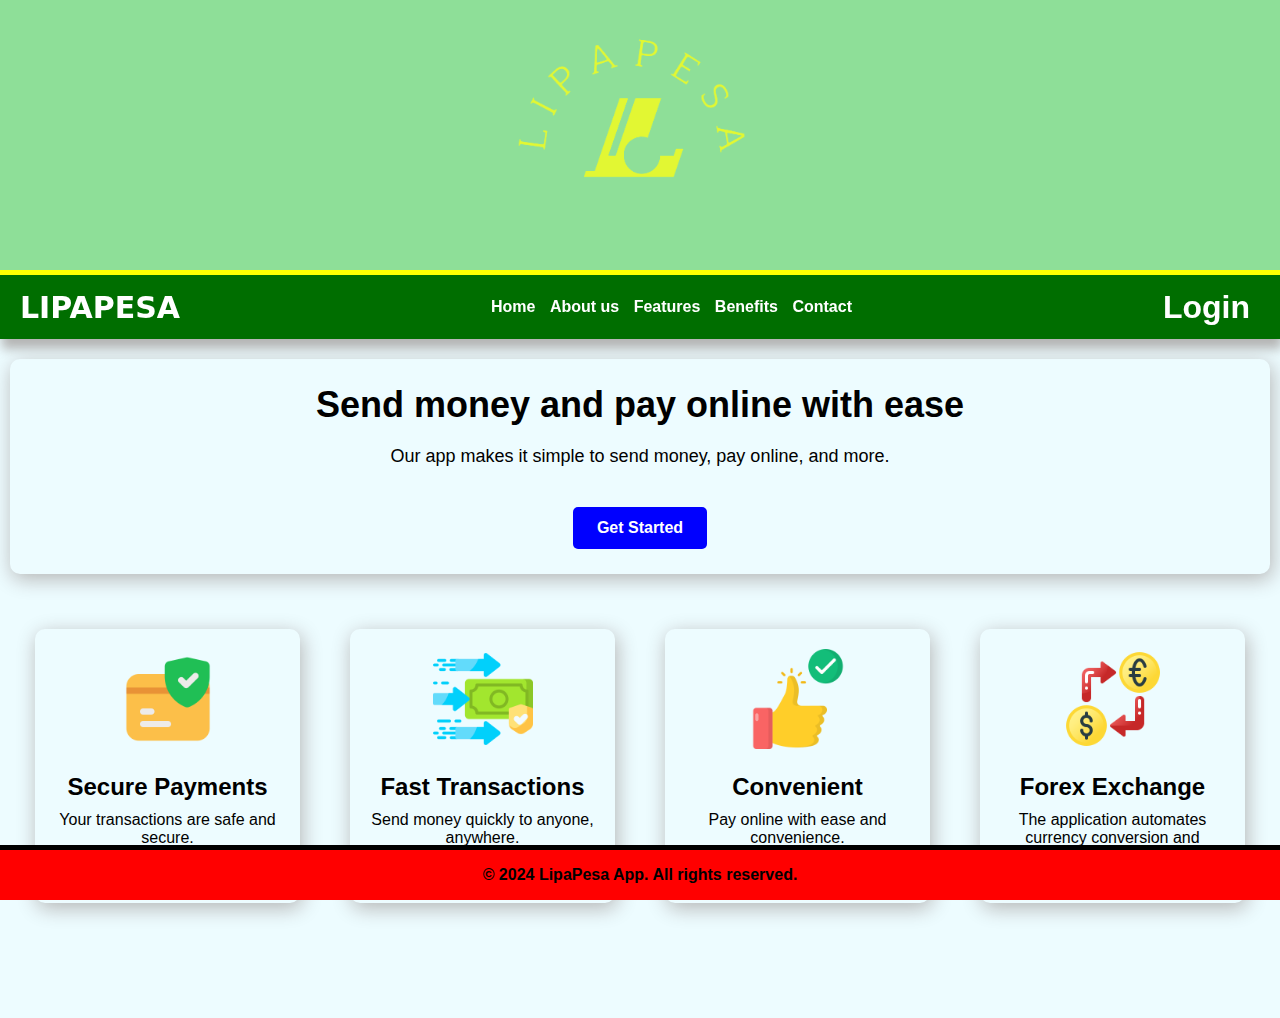
<file: pages/index.html>
<!DOCTYPE html>
<html lang="en">
<head>
    <meta charset="UTF-8">
    <meta name="viewport" content="width=device-width, initial-scale=1.0">
    <link rel="stylesheet" href="../stylefolder/base.css">
    <link rel="stylesheet" href="https://fonts.googleapis.com/css2?family=Material+Symbols+Outlined:opsz,wght,FILL,GRAD@20..48,100..700,0..1,-50..200" />
    <link rel="stylesheet" href="https://cdnjs.cloudflare.com/ajax/libs/font-awesome/6.5.1/css/all.min.css"/>
    <link rel="preconnect" href="https://fonts.googleapis.com">
    <link rel="preconnect" href="https://fonts.gstatic.com" crossorigin>
    <link href="https://fonts.googleapis.com/css2?family=Russo+One&display=swap" rel="stylesheet">
    <title>LIPAPESA</title>
    <style>
        
    </style>
</head>
<body>
    <section class="big-screen-style">
        <sections id="header" class="header">
            <header>
            </header>
        </sections>
        <nav class="big-screens">
            <a href="../pages/index.html"><h1 class="app-title">LIPAPESA</h1></a>
            <ul class="big-screen">
                <li class="links">
                    <a href="../pages/index.html">Home</a>
                </li>
                <li class="links">
                    <a href="#features">About us</a>
                </li>
                <li class="links">
                    <a href="#benefits">Features</a>
                </li>
                <li class="links">
                    <a href="#footer">Benefits</a>
                </li>
                <li class="links">
                    <a href="#footer">Contact</a>
                </li>
            </ul>
            <a class="login-title" href="../pages/dashboard.html">
                <h1>Login</h1>
            </a>
        </nav>

        <main>
            <section id="features" class="features">
                <h1>Send money and pay online with ease</h1>
                <p>Our app makes it simple to send money, pay online, and more.</p>
                <a href="register.html" class="cta-button">Get Started</a>
            </section>
            
            <section class="benefits">
                <div class="benefit">
                    <img src="../images/securepayment.png" alt="Secure Payments">
                    <h2>Secure Payments</h2>
                    <p>Your transactions are safe and secure.</p>
                </div>
                <div class="benefit">
                    <img src="../images/FastTransaction.png" alt="Fast Transactions">
                    <h2>Fast Transactions</h2>
                    <p>Send money quickly to anyone, anywhere.</p>
                </div>
                <div class="benefit">
                    <img src="../images/convenient.png" alt="Convenient">
                    <h2>Convenient</h2>
                    <p>Pay online with ease and convenience.</p>
                </div>
                <div class="benefit">
                    <img src="../images/forex.png" alt="Auto-Conversion and Forex Exchange">
                    <h2>Forex Exchange</h2>
                    <p>The application automates currency conversion and provides direct forex exchange services.</p>
                </div>
            </section>
        </main>
    
        <footer id="footer">
            <p>&copy; 2024 LipaPesa App. All rights reserved.</p>
        </footer>

    </section>

    <!-- Dividing Big Screen on Top and small screen Below -->
    
    <section id="small-screen-style" class="small-screen-style">
        <section id="left-side" class="left-side">
            <div class="image-div">
                <img src="../images/logoLP.png" alt="" width="50px"> <h3>LipaPesa</h3>
            </div>
            <section class="side-menu">
                <div class="links-div">
                    <ul class="big-screen">
                        <li class="small-screens-list">
                            <a class="small-screens-links" href="../pages/index.html">
                                <span class="material-symbols-outlined">
                                    home
                                </span>
                                <h5>Home</h5>
                            </a>
                        </li>
                        <li class="small-screens-list">
                            <a class="small-screens-links" href="../pages/index.html">
                                <span class="material-symbols-outlined">
                                    info
                                </span>
                                <h5>About us</h5>
                            </a>
                        </li>
                        <li class="small-screens-list">
                            <a class="small-screens-links" href="#features">
                                <span class="material-symbols-outlined">
                                    linked_services
                                </span>
                                <h5>Features</h5>
                            </a>
                        </li>
                        <li class="small-screens-list">
                            <a class="small-screens-links" href="#benefits">
                                <span class="material-symbols-outlined">
                                    loyalty
                                </span>
                                <h5>Benefits</h5>
                            </a>
                        </li>
                        <li class="small-screens-list">
                            <a class="small-screens-links" href="#footer">
                                <span class="material-symbols-outlined">
                                    contact_page
                                </span>
                                <h5>Contact</h5>
                            </a>
                        </li>
                    </ul>
                </div>

                <div class="share">
                    <a class="small-screens-links" href="../pages/dashboard.html">
                        <span class="material-symbols-outlined">
                            login
                        </span>
                        <h5>Login</h5>
                    </a>

                    <a class="small-screens-links" href="#footer">
                        <span class="material-symbols-outlined">
                            share
                        </span>
                        <h5>Contact</h5>
                    </a>
                </div>
            </section>
        </section>
        <section id="main-layout" class="main-section">
            <nav class="small-screens">
                <span class="material-symbols-outlined" id="iconId">
                    menu
                </span>
                <a href=""><h1 id="small-screen-app-title" class="app-title">LIPAPESA</h1></a>
        
                <a class="login-title" href="./login.html">
                    <span class="material-symbols-outlined">
                        login
                    </span>
                </a>
                
            </nav>

            <main>
                <section id="features" class="features">
                    <h1>Send money and pay online with ease</h1>
                    <p>Our app makes it simple to send money, pay online, and more.</p>
                    <a href="register.html" class="cta-button">Get Started</a>
                </section>
                
                <section class="benefits">
                    <div class="benefit">
                        <img src="../images/securepayment.png" alt="Secure Payments">
                        <h2 class="benefit-headings">Secure Payments</h2>
                        <p>Your transactions are safe and secure.</p>
                    </div>
                    <div class="benefit">
                        <img src="../images/FastTransaction.png" alt="Fast Transactions">
                        <h2 class="benefit-headings">Fast Transactions</h2>
                        <p>Send money quickly to anyone, anywhere.</p>
                    </div>
                    <div class="benefit">
                        <img src="../images/convenient.png" alt="Convenient">
                        <h2 class="benefit-headings">Convenient</h2>
                        <p>Pay online with ease and convenience.</p>
                    </div>
                    <div class="benefit">
                        <img src="../images/forex.png" alt="Auto-Conversion and Forex Exchange">
                        <h2 class="benefit-headings">Forex Exchange</h2>
                        <p>The application automates currency conversion and provides direct forex exchange services.</p>
                    </div>
                </section>
            </main>
        
            <footer id="footer">
                <p>&copy; 2024 LipaPesa App. All rights reserved.</p>
            </footer>

        </section>
    </section>

    <script src="../functionality/index.js"></script>
</body>
</html>
</file>
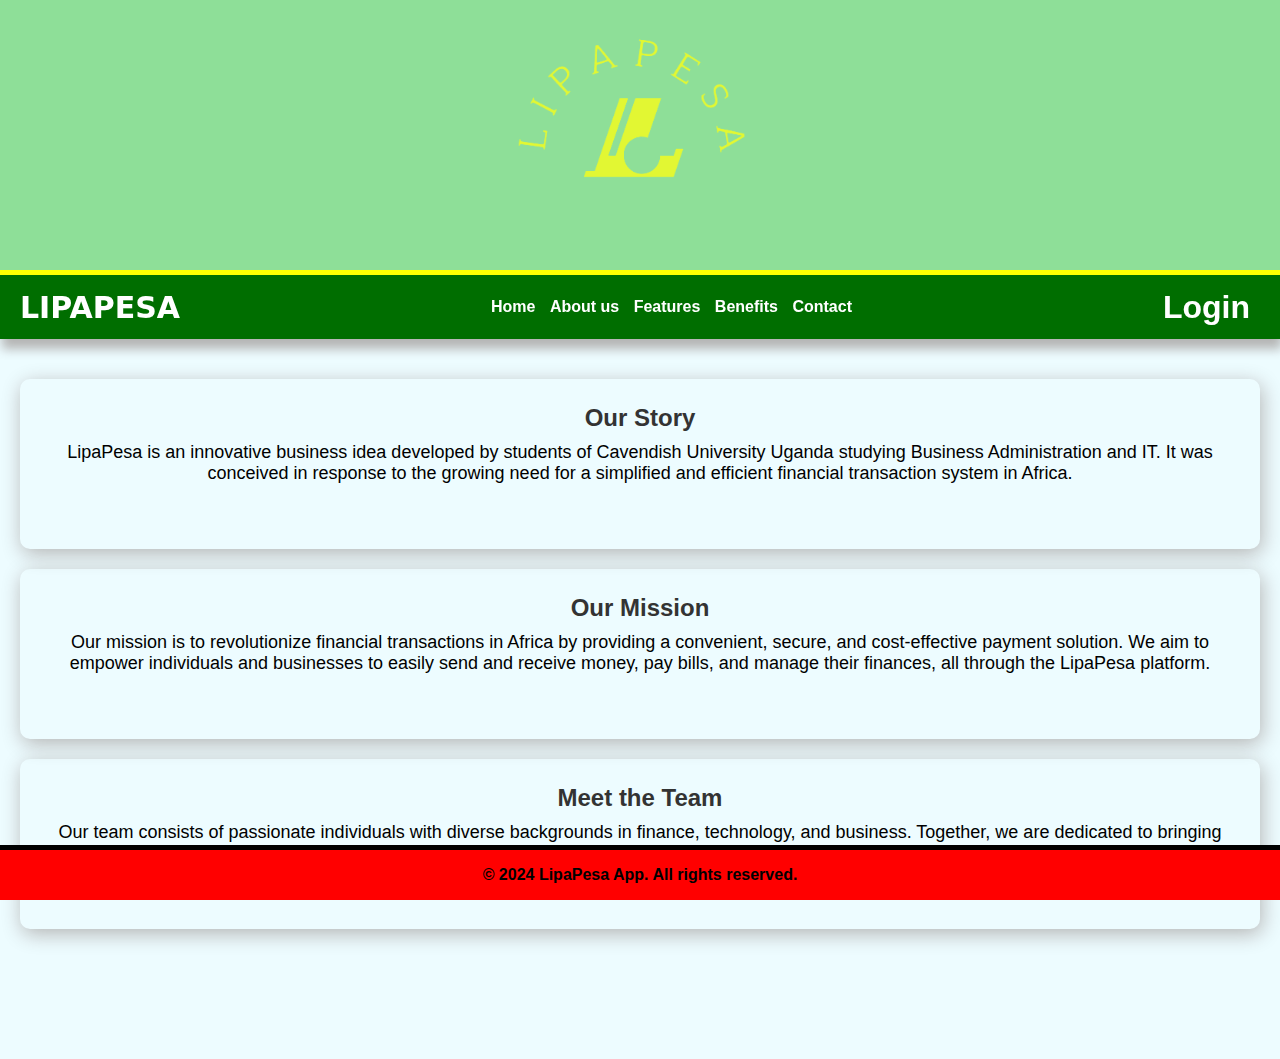
<file: pages/about.html>
<!DOCTYPE html>
<html lang="en">
<head>
    <meta charset="UTF-8">
    <meta name="viewport" content="width=device-width, initial-scale=1.0">
    <link rel="stylesheet" href="../stylefolder/base.css">
    <link rel="stylesheet" href="https://fonts.googleapis.com/css2?family=Material+Symbols+Outlined:opsz,wght,FILL,GRAD@20..48,100..700,0..1,-50..200" />
    <link rel="stylesheet" href="https://cdnjs.cloudflare.com/ajax/libs/font-awesome/6.5.1/css/all.min.css"/>
    <link rel="preconnect" href="https://fonts.googleapis.com">
    <link rel="preconnect" href="https://fonts.gstatic.com" crossorigin>
    <link href="https://fonts.googleapis.com/css2?family=Russo+One&display=swap" rel="stylesheet">
    <title>About US</title>
    <style>
        main {
        padding: 20px;
        }

        section {
        margin-bottom: 20px;
        }

        h2 {
        color: #333;
        margin-bottom: 10px;
        }
    </style>
</head>
<body>
    <section class="big-screen-style">
        <sections id="header" class="header">
            <header>
            </header>
        </sections>
        <nav class="big-screens">
            <a href="../pages/index.html"><h1 class="app-title">LIPAPESA</h1></a>
            <ul class="big-screen">
                <li class="links">
                    <a href="../pages/index.html">Home</a>
                </li>
                <li class="links">
                    <a href="#features">About us</a>
                </li>
                <li class="links">
                    <a href="../pages/index.html">Features</a>
                </li>
                <li class="links">
                    <a href="../pages/index.html">Benefits</a>
                </li>
                <li class="links">
                    <a href="#footer">Contact</a>
                </li>
            </ul>
            <a class="login-title" href="../pages/dashboard.html">
                <h1>Login</h1>
            </a>
        </nav>

        <main>
            <section id="features" class="features">
                <h2>Our Story</h2>
                <p>LipaPesa is an innovative business idea developed by students of Cavendish University Uganda studying Business Administration and IT. It was conceived in response to the growing need for a simplified and efficient financial transaction system in Africa.</p>
            </section>
            <section id="features" class="features">
                <h2>Our Mission</h2>
                <p>Our mission is to revolutionize financial transactions in Africa by providing a convenient, secure, and cost-effective payment solution. We aim to empower individuals and businesses to easily send and receive money, pay bills, and manage their finances, all through the LipaPesa platform.</p>
            </section>
            <section id="features" class="features">
                <h2>Meet the Team</h2>
                <p>Our team consists of passionate individuals with diverse backgrounds in finance, technology, and business. Together, we are dedicated to bringing positive change to the financial landscape of Africa and beyond.</p>
            </section>
        </main>
    
        <footer id="footer">
            <p>&copy; 2024 LipaPesa App. All rights reserved.</p>
        </footer>

    </section>

    <!-- Dividing Big Screen on Top and small screen Below -->
    
    <section id="small-screen-style" class="small-screen-style">
        <section id="left-side" class="left-side">
            <div class="image-div">
                <img src="../images/logoLP.png" alt="" width="50px"> <h3>LipaPesa</h3>
            </div>
            <section class="side-menu">
                <div class="links-div">
                    <ul class="big-screen">
                        <li class="small-screens-list">
                            <a class="small-screens-links" href="../pages/index.html">
                                <span class="material-symbols-outlined">
                                    home
                                </span>
                                <h5>Home</h5>
                            </a>
                        </li>
                        <li class="small-screens-list">
                            <a class="small-screens-links" href="../pages/index.html">
                                <span class="material-symbols-outlined">
                                    info
                                </span>
                                <h5>About us</h5>
                            </a>
                        </li>
                        <li class="small-screens-list">
                            <a class="small-screens-links" href="#features">
                                <span class="material-symbols-outlined">
                                    linked_services
                                </span>
                                <h5>Features</h5>
                            </a>
                        </li>
                        <li class="small-screens-list">
                            <a class="small-screens-links" href="#benefits">
                                <span class="material-symbols-outlined">
                                    loyalty
                                </span>
                                <h5>Benefits</h5>
                            </a>
                        </li>
                        <li class="small-screens-list">
                            <a class="small-screens-links" href="#footer">
                                <span class="material-symbols-outlined">
                                    contact_page
                                </span>
                                <h5>Contact</h5>
                            </a>
                        </li>
                    </ul>
                </div>

                <div class="share">
                    <a class="small-screens-links" href="../pages/dashboard.html">
                        <span class="material-symbols-outlined">
                            login
                        </span>
                        <h5>Login</h5>
                    </a>

                    <a class="small-screens-links" href="#footer">
                        <span class="material-symbols-outlined">
                            share
                        </span>
                        <h5>Share App</h5>
                    </a>
                </div>
            </section>
        </section>
        <section id="main-layout" class="main-section">
            <nav class="small-screens">
                <span class="material-symbols-outlined" id="iconId">
                    menu
                </span>
                <a href=""><h1 id="small-screen-app-title" class="app-title">LIPAPESA</h1></a>
        
                <a class="login-title" href="./login.html">
                    <span class="material-symbols-outlined">
                        login
                    </span>
                </a>
                
            </nav>

            <main>
                <section id="features" class="features">
                    <h2>Our Story</h2>
                    <p>LipaPesa is an innovative business idea developed by students of Cavendish University Uganda studying Business Administration and IT. It was conceived in response to the growing need for a simplified and efficient financial transaction system in Africa.</p>
                </section>
                <section id="features" class="features">
                    <h2>Our Mission</h2>
                    <p>Our mission is to revolutionize financial transactions in Africa by providing a convenient, secure, and cost-effective payment solution. We aim to empower individuals and businesses to easily send and receive money, pay bills, and manage their finances, all through the LipaPesa platform.</p>
                </section>
                <section id="features" class="features">
                    <h2>Meet the Team</h2>
                    <p>Our team consists of passionate individuals with diverse backgrounds in finance, technology, and business. Together, we are dedicated to bringing positive change to the financial landscape of Africa and beyond.</p>
                </section>
            </main>
        
            <footer id="footer">
                <p>&copy; 2024 LipaPesa App. All rights reserved.</p>
            </footer>

        </section>
    </section>

    <script src="../functionality/index.js"></script>
</body>
</html>
</file>
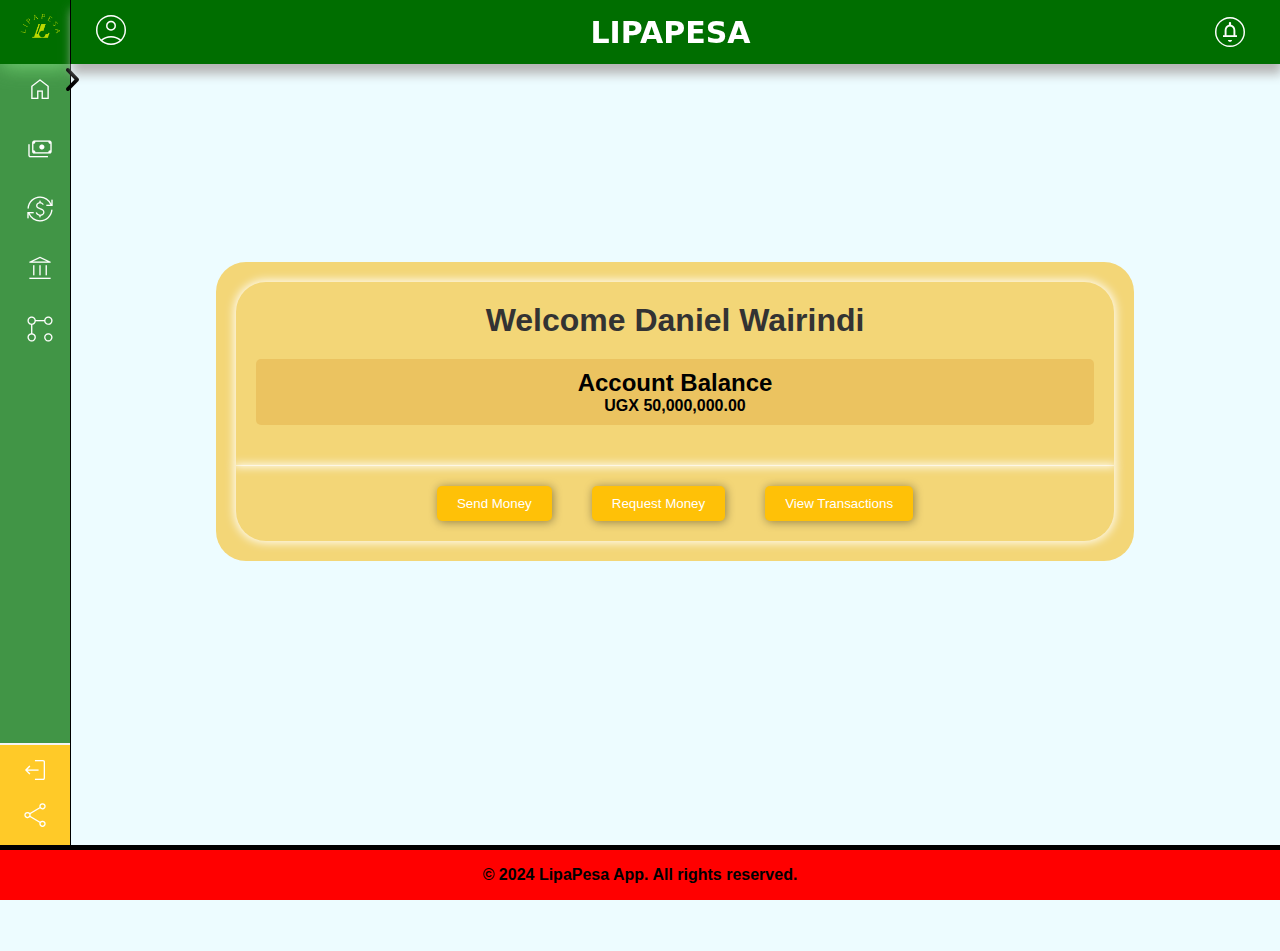
<file: pages/dashboard.html>
<!DOCTYPE html>
<html lang="en">
<head>
    <meta charset="UTF-8">
    <meta name="viewport" content="width=device-width, initial-scale=1.0">
    <link rel="stylesheet" href="../stylefolder/base.css">
    <link rel="stylesheet" href="../stylefolder/dashboardStyle.css">
    <link rel="stylesheet" href="https://fonts.googleapis.com/css2?family=Material+Symbols+Outlined:opsz,wght,FILL,GRAD@20..48,100..700,0..1,-50..200" />
    <link rel="stylesheet" href="https://cdnjs.cloudflare.com/ajax/libs/font-awesome/6.5.1/css/all.min.css"/>
    <link rel="preconnect" href="https://fonts.googleapis.com">
    <link rel="preconnect" href="https://fonts.gstatic.com" crossorigin>
    <link href="https://fonts.googleapis.com/css2?family=Russo+One&display=swap" rel="stylesheet">
    <link href='https://unpkg.com/boxicons@2.1.4/css/boxicons.min.css' rel='stylesheet'>
    <title>Settings</title>
</head>
<body>
    <!-- Dividing Big Screen on Top and small screen Below -->
    
    <section id="dashboard" class="dashboard-section1">
        <section id="left-side-dashboard" class="left-side dashboard-side-panel">
            <div class="image-div d-image-div">
                <img src="../images/logoLP.png" alt="" width="50px"><span id="title-logo"><h3>LIPAPESA</h3></span>
            </div>
            <section class="side-menu">
                <div class="links-div">
                    <ul class="big-screen">
                        <li class="small-screens-list">
                            <a class="small-screens-links" href="../pages/index.html">
                                <span class="material-symbols-outlined">
                                    home
                                </span>
                                <h5 class="icon-labels">Home</h5>
                            </a>
                        </li>
                        <li class="small-screens-list">
                            <a class="small-screens-links" href="#benefits">
                                <span class="material-symbols-outlined">
                                    payments
                                </span>
                                <h5 class="icon-labels">Payment</h5>
                            </a>
                        </li>
                        <li class="small-screens-list">
                            <a class="small-screens-links" href="#footer">
                                <span class="material-symbols-outlined">
                                    currency_exchange
                                </span>
                                <h5 class="icon-labels">Forex</h5>
                            </a>
                        </li>

                        <li class="small-screens-list">
                            <a class="small-screens-links" href="#footer">
                                <span class="material-symbols-outlined">
                                    account_balance
                                </span>
                                <h5 class="icon-labels">Visit Bank</h5>
                            </a>
                        </li>

                        <li class="small-screens-list" id="more-services-id">
                            <a class="small-screens-links" href="#features">
                                <span class="material-symbols-outlined">
                                    linked_services
                                </span>
                                <h5 class="icon-labels h5-icon"> <span>More</span> 
                                <span class="material-symbols-outlined icon-labels" style="font-size: 30px;" id="expand_more">
                                    expand_more
                                </span></h5>
                            </a>
                            <ul id="more-service-ul">
                                <li class="small-screens-list more-services">
                                    <a href="" class="small-screens-links">
                                        <span class="material-symbols-outlined">
                                            phone_iphone
                                        </span>
                                        <h5 class="icon-labels">Momo</h5>
                                    </a>
                                    <a class="small-screens-links" href="../pages/setting.html">
                                        <span class="material-symbols-outlined">
                                            settings
                                        </span>
                                        <h5 class="icon-labels">Settings</h5>
                                    </a>
                                </li>
                            </ul>
                        </li>
                    </ul>
                </div>

                <div class="share">
                    <a class="small-screens-links" href="../pages/index.html">
                        <span class="material-symbols-outlined" style="rotate: 180deg;">
                            logout
                        </span>
                        <h5 class="icon-labels">Log Out</h5>
                    </a>

                    <a class="small-screens-links" href="#footer">
                        <span class="material-symbols-outlined">
                            share
                        </span>
                        <h5 class="icon-labels">Share App</h5>
                    </a>

                </div>
            </section>
        </section>
        <section id="main-layout" class="main-section d-main-section">

            

            <i class="fa-solid fa-angle-right" id="switchIcon"></i>

            <nav class="small-screens">
                <a href="../pages/profile.html">
                    <span class="material-symbols-outlined" id="Profile-icon">
                        account_circle
                    </span>
                </a>
                <a href=""><h1 id="small-screen-app-title" class="app-title">LIPAPESA</h1></a>
                <span class="material-symbols-outlined" id="alert-bell">
                    circle_notifications
                </span>
            </nav>

            <section class="notifications popping-notification" id="notifications">
                <span class="material-symbols-outlined" id="notification-arrowback">
                    arrow_back
                </span>
                <br>
                <h1>Notifications</h1>
                <div class="notification">
                    <p class="date">2024-03-15</p>
                    <p class="message">Your payment of UGX 500,000 to Mathew Legge was successful.</p>
                </div>
                <div class="notification">
                    <p class="date">2024-03-14</p>
                    <p class="message">You have recieved UGX 2,000,000 from Yusif.</p>
                </div>
                <div class="notification">
                    <p class="date">2024-03-14</p>
                    <p class="message">Your conversion of UGX 800,000 to $ is successful. Please change currency mode to confirm.</p>
                </div>
                <div class="notification">
                    <p class="date">2024-03-14</p>
                    <p class="message">Hello, you have a newly $215 in your dollar account</p>
                </div>
                <!-- More notifications can be added here -->
            </section>

            <main id="main-dashboard">
                <div class="div">
                    <section class="balance-info">
                        <h1>Welcome Daniel Wairindi</h1>
                        <div class="account-info">
                            <h2>Account Balance</h2>
                            <p>UGX 50,000,000.00</p>
                        </div>
                    </section>
                    <section class="Initiate-transaction">
                        <div class="actions">
                            <button>Send Money</button>
                            <button>Request Money</button>
                            <button>View Transactions</button>
                        </div>
                    </section>
                </div>
            </main>

            <main style="opacity: 0;">
                <div class="div">
                    <section class="balance-info">
                        <h1>Welcome Daniel Wairindi</h1>
                    </section>
                </div>
            </main>
        
            <footer id="footer">
                <p>&copy; 2024 LipaPesa App. All rights reserved.</p>
            </footer>

        </section>
    </section>

    <script src="../functionality/dashboard.js"></script>
</body>
</html>
</file>
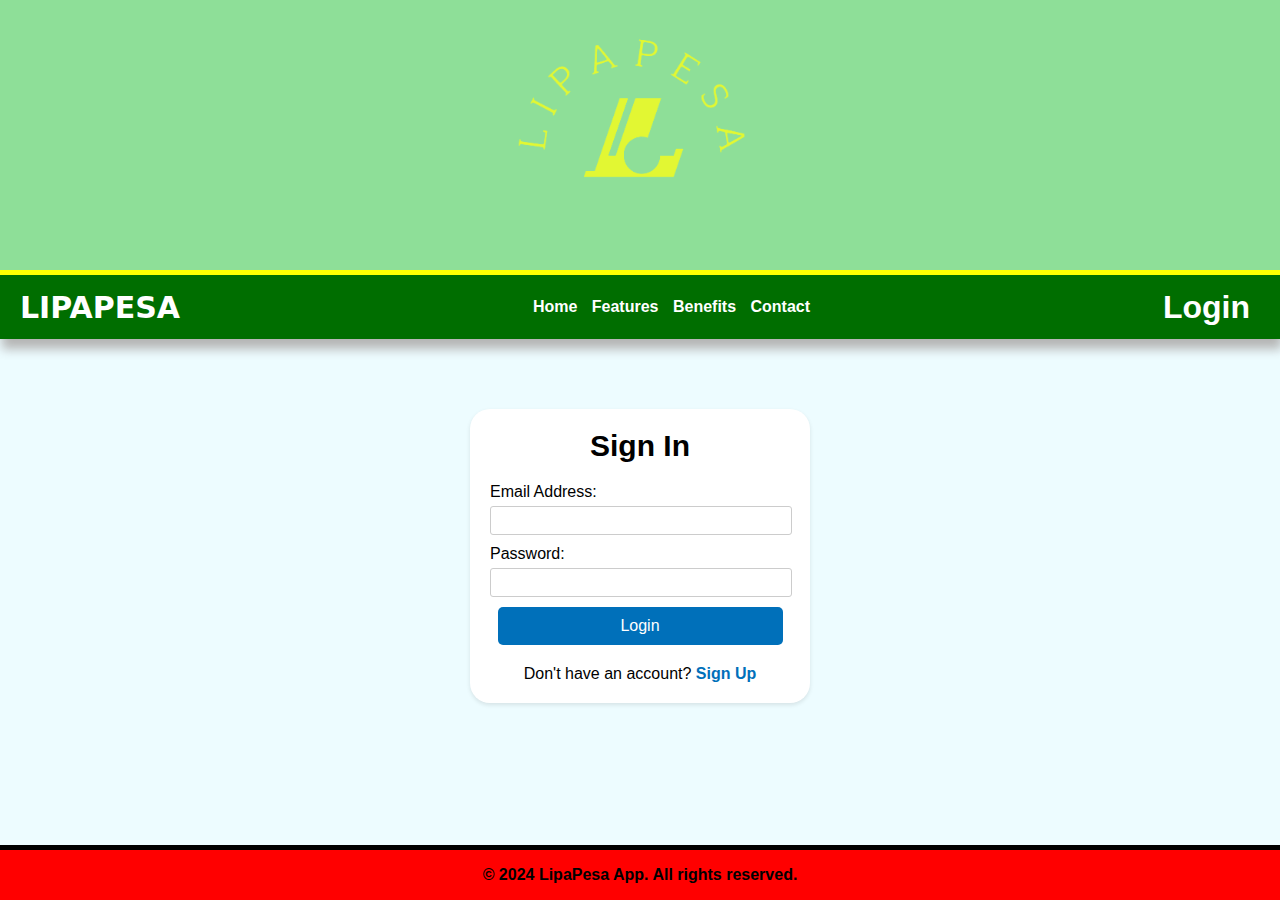
<file: pages/LogIn.html>
<!DOCTYPE html>
<html lang="en">
<head>
    <meta charset="UTF-8">
    <meta name="viewport" content="width=device-width, initial-scale=1.0">
    <link rel="stylesheet" href="../stylefolder/base.css">
    <link rel="stylesheet" href="../stylefolder/register.css">
    <link rel="stylesheet" href="https://fonts.googleapis.com/css2?family=Material+Symbols+Outlined:opsz,wght,FILL,GRAD@24,400,0,0" />
    <link rel="stylesheet" href="https://cdnjs.cloudflare.com/ajax/libs/font-awesome/6.5.1/css/all.min.css"/>
    <link rel="preconnect" href="https://fonts.googleapis.com">
    <link rel="preconnect" href="https://fonts.gstatic.com" crossorigin>
    <link href="https://fonts.googleapis.com/css2?family=Russo+One&display=swap" rel="stylesheet">
    <title>Document</title>
</head>
<body>
    <section class="big-screen-style">
        <sections id="header" class="header">
            <header>
            </header>
        </sections>
        <nav class="big-screens">
            <a href="../pages/index.html"><h1 id="small-screen-app-title" class="app-title">LIPAPESA</h1></a>
            <!-- <a href="index.html"><img class="image-logo" src="../images/logoLP.png" alt="LipaPesa"></a> -->
            <ul class="big-screen">
                <li class="links">
                    <a href="../pages/index.html">Home</a>
                </li>
                <li class="links">
                    <a href="#features">Features</a>
                </li>
                <li class="links">
                    <a href="#benefits">Benefits</a>
                </li>
                <li class="links">
                    <a href="#footer">Contact</a>
                </li>
            </ul>
            <a class="login-title" href="../pages/login.html">
                <h1>Login</h1>
            </a>
        </nav>

        <!-- Big-screen main section starts -->

        <main>
            <section class="login-form">
                <h1>Sign In</h1>
                <form>
                    <label for="email">Email Address:</label>
                    <input type="email" id="email" name="email" required>
    
                    <label for="password">Password:</label>
                    <input type="password" id="password" name="password" required>
    
                    <a href="./dashboard.html"><button type="submit">Login</button></a>
                </form>
                <p>Don't have an account? <a href="register.html">Sign Up</a></p>
            </section>
        </main>

        <!-- Big-screen main section ends -->
    
        <footer id="footer">
            <p>&copy; 2024 LipaPesa App. All rights reserved.</p>
        </footer>

    </section>

    <!-- Dividing Big Screen on Top and small screen Below -->
    
    <section id="small-screen-style" class="small-screen-style">
        <section id="left-side" class="left-side">
            <div class="image-div">
                <img src="../images/logoLP.png" alt="" width="50px"> <h3>LipaPesa</h3>
            </div>
            <section class="side-menu">
                <div class="links-div">
                    <ul class="big-screen">
                        <li class="small-screens-list">
                            <a class="small-screens-links" href="../pages/index.html">
                                <span class="material-symbols-outlined">
                                    home
                                </span>
                                <h5>Home</h5>
                            </a>
                        </li>
                        <li class="small-screens-list">
                            <a class="small-screens-links" href="#features">
                                <span class="material-symbols-outlined">
                                    linked_services
                                </span>
                                <h5>Features</h5>
                            </a>
                        </li>
                        <li class="small-screens-list">
                            <a class="small-screens-links" href="#benefits">
                                <span class="material-symbols-outlined">
                                    loyalty
                                </span>
                                <h5>Benefits</h5>
                            </a>
                        </li>
                        <li class="small-screens-list">
                            <a class="small-screens-links" href="#footer">
                                <span class="material-symbols-outlined">
                                    contact_page
                                </span>
                                <h5>Contact</h5>
                            </a>
                        </li>
                    </ul>
                </div>

                <div class="share">
                    <a class="small-screens-links" href="#footer">
                        <span class="material-symbols-outlined">
                            contact_page
                        </span>
                        <h5>Contact</h5>
                    </a>

                    <a class="small-screens-links" href="#footer">
                        <span class="material-symbols-outlined">
                            contact_page
                        </span>
                        <h5>Contact</h5>
                    </a>
                </div>
            </section>
        </section>
        <section id="main-layout" class="main-section">
            <nav class="small-screens">
                <i id="iconId" class="fa-solid fa-bars"></i>
                
                <a href="../pages/index.html"><h1 id="small-screen-app-title" class="app-title">LIPAPESA</h1></a>
                
        
                <a class="login-title" href="../pages/login.html">
                    <span class="material-symbols-outlined">
                        login
                    </span>
                </a>
                
            </nav>
            
            <!-- small-screen main section starts -->

            <main>
                <section class="login-form">
                    <h1>Sign In</h1>
                    <form>
                        <label for="email">Email Address:</label>
                        <input type="email" id="email" name="email" required>
        
                        <label for="password">Password:</label>
                        <input type="password" id="password" name="password" required>
        
                        <a href="./dashboard.html"><button type="submit">Login</button></a>
                    </form>
                    <p>Don't have an account? <a href="register.html">Sign Up</a></p>
                </section>
            </main>

            <!-- small-screen main section ends -->
        
            <footer id="footer">
                <p>&copy; 2024 LipaPesa App. All rights reserved.</p>
            </footer>

        </section>
    </section>

    <script src="../functionality/index.js"></script>
</body>
</html>
</file>
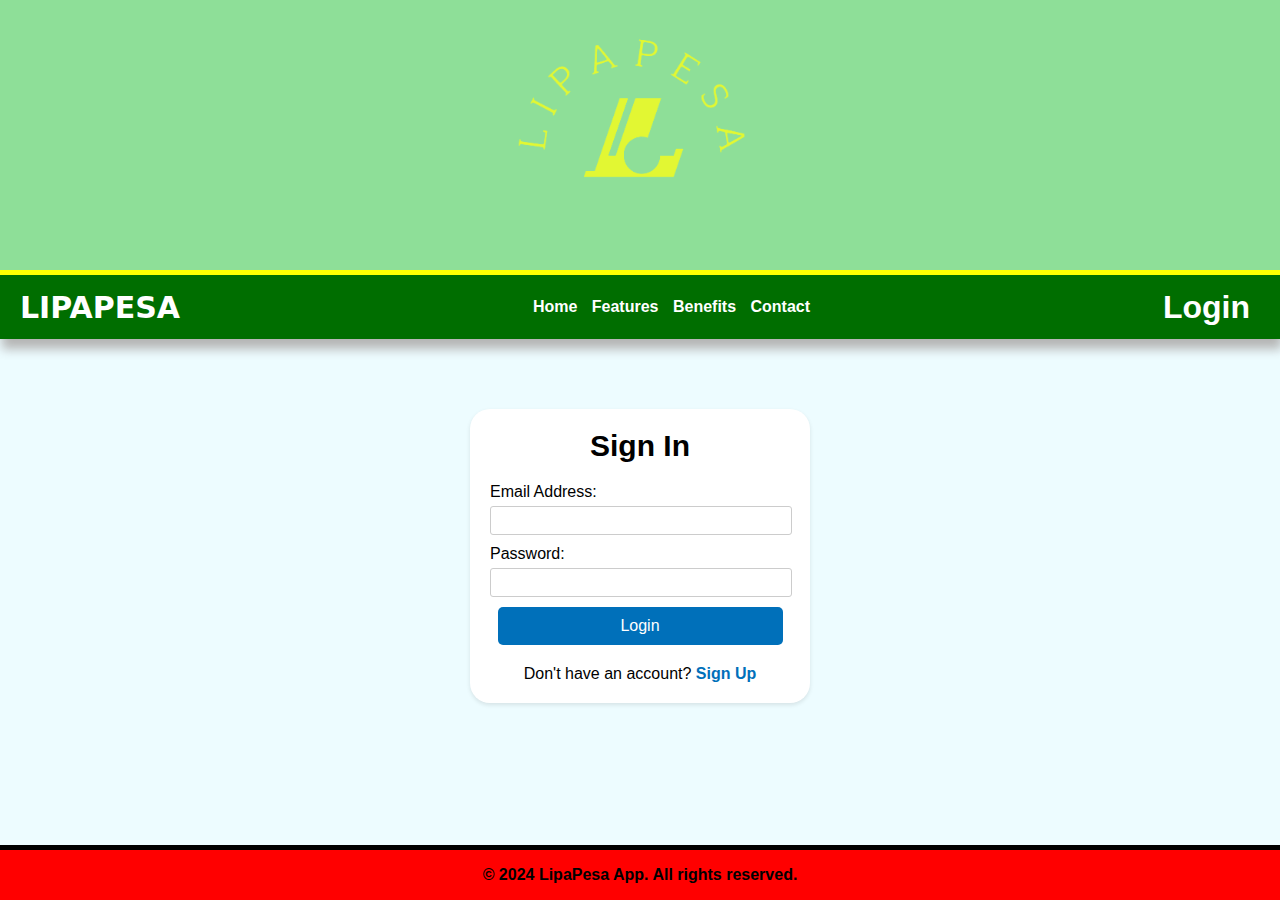
<file: pages/login.html>
<!DOCTYPE html>
<html lang="en">
<head>
    <meta charset="UTF-8">
    <meta name="viewport" content="width=device-width, initial-scale=1.0">
    <link rel="stylesheet" href="../stylefolder/base.css">
    <link rel="stylesheet" href="../stylefolder/register.css">
    <link rel="stylesheet" href="https://fonts.googleapis.com/css2?family=Material+Symbols+Outlined:opsz,wght,FILL,GRAD@24,400,0,0" />
    <link rel="stylesheet" href="https://cdnjs.cloudflare.com/ajax/libs/font-awesome/6.5.1/css/all.min.css"/>
    <link rel="preconnect" href="https://fonts.googleapis.com">
    <link rel="preconnect" href="https://fonts.gstatic.com" crossorigin>
    <link href="https://fonts.googleapis.com/css2?family=Russo+One&display=swap" rel="stylesheet">
    <title>Document</title>
</head>
<body>
    <section class="big-screen-style">
        <sections id="header" class="header">
            <header>
            </header>
        </sections>
        <nav class="big-screens">
            <a href="../pages/index.html"><h1 id="small-screen-app-title" class="app-title">LIPAPESA</h1></a>
            <!-- <a href="index.html"><img class="image-logo" src="../images/logoLP.png" alt="LipaPesa"></a> -->
            <ul class="big-screen">
                <li class="links">
                    <a href="../pages/index.html">Home</a>
                </li>
                <li class="links">
                    <a href="#features">Features</a>
                </li>
                <li class="links">
                    <a href="#benefits">Benefits</a>
                </li>
                <li class="links">
                    <a href="#footer">Contact</a>
                </li>
            </ul>
            <a class="login-title" href="../pages/login.html">
                <h1>Login</h1>
            </a>
        </nav>

        <!-- Big-screen main section starts -->

        <main>
            <section class="login-form">
                <h1>Sign In</h1>
                <form>
                    <label for="email">Email Address:</label>
                    <input type="email" id="email" name="email" required>
    
                    <label for="password">Password:</label>
                    <input type="password" id="password" name="password" required>
    
                    <a href="./dashboard.html"><button type="submit">Login</button></a>
                </form>
                <p>Don't have an account? <a href="register.html">Sign Up</a></p>
            </section>
        </main>

        <!-- Big-screen main section ends -->
    
        <footer id="footer">
            <p>&copy; 2024 LipaPesa App. All rights reserved.</p>
        </footer>

    </section>

    <!-- Dividing Big Screen on Top and small screen Below -->
    
    <section id="small-screen-style" class="small-screen-style">
        <section id="left-side" class="left-side">
            <div class="image-div">
                <img src="../images/logoLP.png" alt="" width="50px"> <h3>LipaPesa</h3>
            </div>
            <section class="side-menu">
                <div class="links-div">
                    <ul class="big-screen">
                        <li class="small-screens-list">
                            <a class="small-screens-links" href="../pages/index.html">
                                <span class="material-symbols-outlined">
                                    home
                                </span>
                                <h5>Home</h5>
                            </a>
                        </li>
                        <li class="small-screens-list">
                            <a class="small-screens-links" href="#features">
                                <span class="material-symbols-outlined">
                                    linked_services
                                </span>
                                <h5>Features</h5>
                            </a>
                        </li>
                        <li class="small-screens-list">
                            <a class="small-screens-links" href="#benefits">
                                <span class="material-symbols-outlined">
                                    loyalty
                                </span>
                                <h5>Benefits</h5>
                            </a>
                        </li>
                        <li class="small-screens-list">
                            <a class="small-screens-links" href="#footer">
                                <span class="material-symbols-outlined">
                                    contact_page
                                </span>
                                <h5>Contact</h5>
                            </a>
                        </li>
                    </ul>
                </div>

                <div class="share">
                    <a class="small-screens-links" href="#footer">
                        <span class="material-symbols-outlined">
                            contact_page
                        </span>
                        <h5>Contact</h5>
                    </a>

                    <a class="small-screens-links" href="#footer">
                        <span class="material-symbols-outlined">
                            contact_page
                        </span>
                        <h5>Contact</h5>
                    </a>
                </div>
            </section>
        </section>
        <section id="main-layout" class="main-section">
            <nav class="small-screens">
                <i id="iconId" class="fa-solid fa-bars"></i>
                
                <a href="../pages/index.html"><h1 id="small-screen-app-title" class="app-title">LIPAPESA</h1></a>
                
        
                <a class="login-title" href="../pages/login.html">
                    <span class="material-symbols-outlined">
                        login
                    </span>
                </a>
                
            </nav>
            
            <!-- small-screen main section starts -->

            <main>
                <section class="login-form">
                    <h1>Sign In</h1>
                    <form>
                        <label for="email">Email Address:</label>
                        <input type="email" id="email" name="email" required>
        
                        <label for="password">Password:</label>
                        <input type="password" id="password" name="password" required>
        
                        <a href="./dashboard.html"><button type="submit">Login</button></a>
                    </form>
                    <p>Don't have an account? <a href="register.html">Sign Up</a></p>
                </section>
            </main>

            <!-- small-screen main section ends -->
        
            <footer id="footer">
                <p>&copy; 2024 LipaPesa App. All rights reserved.</p>
            </footer>

        </section>
    </section>

    <script src="../functionality/index.js"></script>
</body>
</html>
</file>
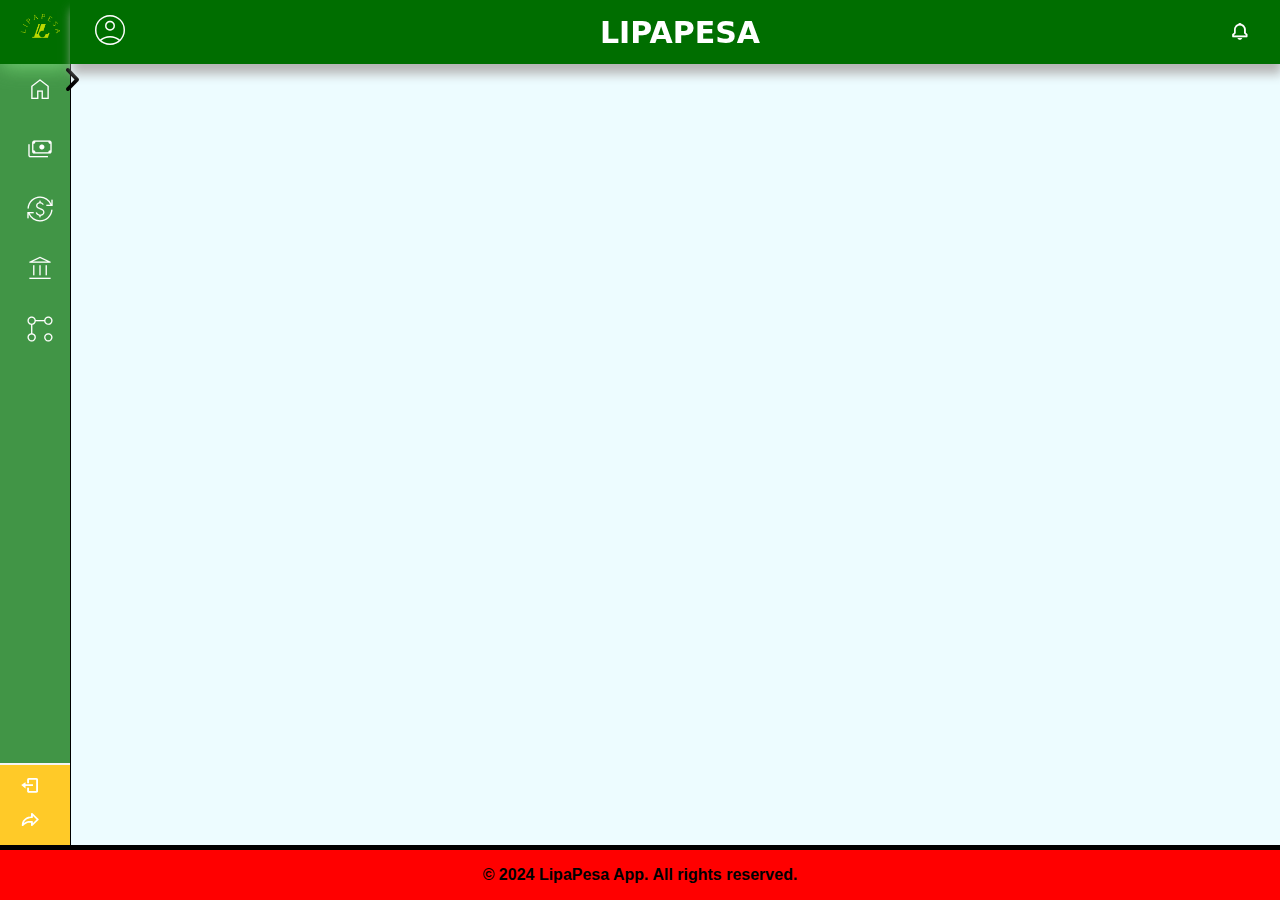
<file: pages/new-dashboard.html>
<!DOCTYPE html>
<html lang="en">
<head>
    <meta charset="UTF-8">
    <meta name="viewport" content="width=device-width, initial-scale=1.0">
    <link rel="stylesheet" href="../stylefolder/base.css">
    <link rel="stylesheet" href="../stylefolder/dashboardStyle.css">
    <link rel="stylesheet" href="https://fonts.googleapis.com/css2?family=Material+Symbols+Outlined:opsz,wght,FILL,GRAD@24,400,0,0" />
    <link rel="stylesheet" href="https://cdnjs.cloudflare.com/ajax/libs/font-awesome/6.5.1/css/all.min.css"/>
    <link rel="preconnect" href="https://fonts.googleapis.com">
    <link rel="preconnect" href="https://fonts.gstatic.com" crossorigin>
    <link href="https://fonts.googleapis.com/css2?family=Russo+One&display=swap" rel="stylesheet">
    <link href='https://unpkg.com/boxicons@2.1.4/css/boxicons.min.css' rel='stylesheet'>
    <title>Dashboard</title>
</head>
<body>
    <!-- Dividing Big Screen on Top and small screen Below -->
    
    <section id="dashboard" class="dashboard-section1">
        <section id="left-side-dashboard" class="left-side dashboard-side-panel">
            <div class="image-div d-image-div">
                <img src="../images/logoLP.png" alt="" width="50px"><span id="title-logo"><h3>LIPAPESA</h3></span>
            </div>
            <section class="side-menu">
                <div class="links-div">
                    <ul class="big-screen">
                        <li class="small-screens-list">
                            <a class="small-screens-links" href="../pages/index.html">
                                <span class="material-symbols-outlined">
                                    home
                                </span>
                                <h5 class="icon-labels">Home</h5>
                            </a>
                        </li>
                        <li class="small-screens-list">
                            <a class="small-screens-links" href="#benefits">
                                <span class="material-symbols-outlined">
                                    payments
                                </span>
                                <h5 class="icon-labels">Payment</h5>
                            </a>
                        </li>
                        <li class="small-screens-list">
                            <a class="small-screens-links" href="#footer">
                                <span class="material-symbols-outlined">
                                    currency_exchange
                                </span>
                                <h5 class="icon-labels">Forex</h5>
                            </a>
                        </li>

                        <li class="small-screens-list">
                            <a class="small-screens-links" href="#footer">
                                <span class="material-symbols-outlined">
                                    account_balance
                                </span>
                                <h5 class="icon-labels">Visit Bank</h5>
                            </a>
                        </li>

                        <li class="small-screens-list">
                            <a class="small-screens-links" href="#features">
                                <span class="material-symbols-outlined">
                                    linked_services
                                </span>
                                <h5 class="icon-labels">Services</h5>
                            </a>
                        </li>
                    </ul>
                </div>

                <div class="share">
                    <a class="small-screens-links" href="../pages/index.html">
                        <i class='bx bx-log-out'></i>
                        <h5 class="icon-labels">Log Out</h5>
                    </a>
                    
                    <a class="small-screens-links" href="#footer">
                        <i class='bx bx-share bx-flip-horizontal' ></i>
                        <h5 class="icon-labels">Share App</h5>
                    </a>

                </div>
            </section>
        </section>
        <section id="main-layout" class="main-section d-main-section">

            <i class="fa-solid fa-angle-right" id="switchIcon"></i>

            <nav class="small-screens">
                <a href="../pages/profile.html">
                    <span class="material-symbols-outlined" id="Profile-icon">
                        account_circle
                    </span
                ></a>
                <a href=""><h1 id="small-screen-app-title" class="app-title">LIPAPESA</h1></a>
                <a class="login-title" href="../pages/notification.html">
                    <i class='bx bx-bell' ></i>
                </a>
            </nav>

            <main>
                <section class="notifications">
                    <h1>Notifications</h1>
                    <div class="notification">
                        <p class="date">2024-03-15</p>
                        <p class="message">Your payment of $50.00 to John Doe was successful.</p>
                    </div>
                    <div class="notification">
                        <p class="date">2024-03-14</p>
                        <p class="message">You have a new message from Jane Smith.</p>
                    </div>
                    <!-- More notifications can be added here -->
                </section>
            </main>
        
            <footer id="footer">
                <p>&copy; 2024 LipaPesa App. All rights reserved.</p>
            </footer>

        </section>
    </section>

    <script src="../functionality/dashboard.js"></script>
</body>
</html>
</file>
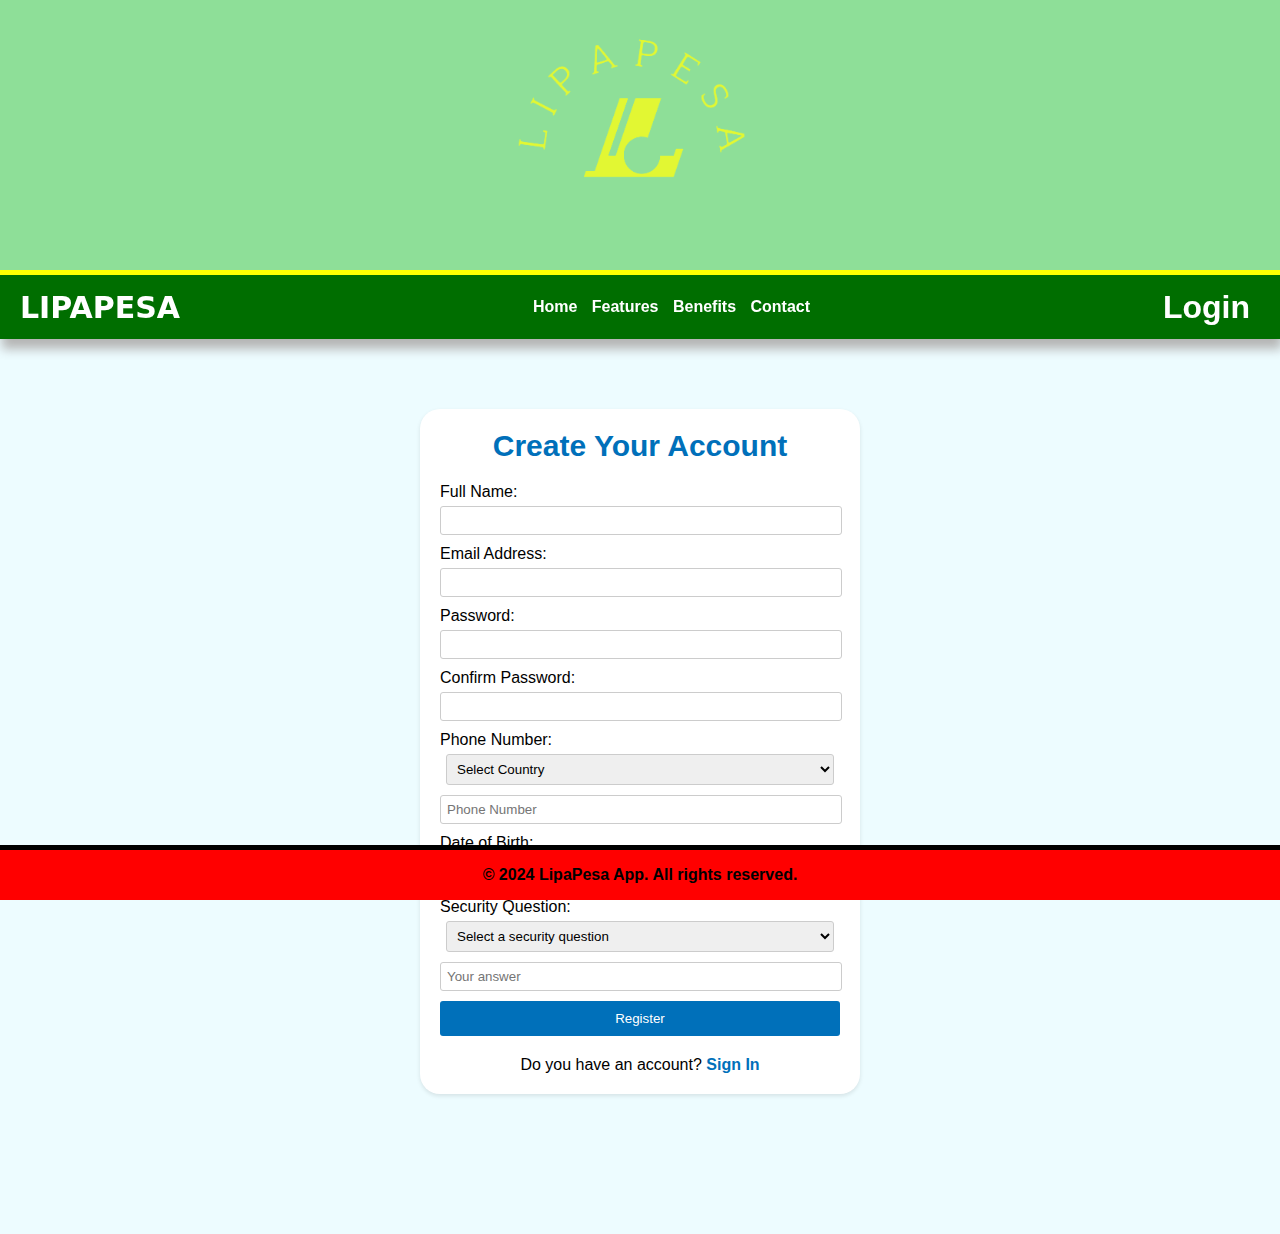
<file: pages/register.html>
<!DOCTYPE html>
<html lang="en">
    <head>
        <meta charset="UTF-8">
        <meta name="viewport" content="width=device-width, initial-scale=1.0">
        <link rel="stylesheet" href="../stylefolder/base.css">
        <link rel="stylesheet" href="../stylefolder/register.css">
        <link rel="stylesheet" href="https://fonts.googleapis.com/css2?family=Material+Symbols+Outlined:opsz,wght,FILL,GRAD@24,400,0,0" />
        <link rel="stylesheet" href="https://cdnjs.cloudflare.com/ajax/libs/font-awesome/6.5.1/css/all.min.css"/>
        <link rel="preconnect" href="https://fonts.googleapis.com">
        <link rel="preconnect" href="https://fonts.gstatic.com" crossorigin>
        <link href="https://fonts.googleapis.com/css2?family=Russo+One&display=swap" rel="stylesheet">
        <title>Sign up</title>
    </head>
<body>
    <section class="big-screen-style">
        <sections id="header" class="header">
            <header>
            </header>
        </sections>
        <nav class="big-screens">
            <a href="../pages/index.html"><h1 class="app-title">LIPAPESA</h1></a>
            <ul class="big-screen">
                <li class="links">
                    <a href="../pages/index.html">Home</a>
                </li>
                <li class="links">
                    <a href="#features">Features</a>
                </li>
                <li class="links">
                    <a href="#benefits">Benefits</a>
                </li>
                <li class="links">
                    <a href="#footer">Contact</a>
                </li>
            </ul>
            <a class="login-title" href="../pages/login.html">
                <h1>Login</h1>
            </a>
        </nav>

        <main>
            <section class="register-form">
                <h1>Create Your Account</h1>
                <form>
                    <label for="name">Full Name:</label>
                    <input type="text" id="name" name="name" required>
    
                    <label for="email">Email Address:</label>
                    <input type="email" id="email" name="email" required>
    
                    <label for="password">Password:</label>
                    <input type="password" id="password" name="password" required>
    
                    <label for="confirm-password">Confirm Password:</label>
                    <input type="password" id="confirm-password" name="confirm-password" required>
    
                    <label for="phone">Phone Number:</label>
                    <select id="country-code" name="country-code" required>
                        <option value="" selected disabled>Select Country</option>
                        <option value="🇷🇼">Rwanda (+250)</option>
                        <option value="🇰🇪">Kenya (+254)</option>
                        <option value="🇹🇿">Tanzania (+255)</option>
                        <option value="🇺🇬">Uganda (+256)</option>
                        <option value="🇸🇸">South Sudan (+211)</option>
                        <option value="🇨🇩">DRC (+243)</option>
                        <option value="🇧🇮">Burundi (+257)</option>
                        <option value="🇸🇴">Somalia (+252)</option>
                    </select>
                    <input type="tel" id="phone" name="phone" placeholder="Phone Number" required>
    
                    <label for="dob">Date of Birth:</label>
                    <input type="date" id="dob" name="dob" required>
    
                    <label for="security-question">Security Question:</label>
                    <select id="security-question" name="security-question" required>
                        <option value="" selected disabled>Select a security question</option>
                        <option value="1">What is your mother's maiden name?</option>
                        <option value="2">What is the name of your first pet?</option>
                        <option value="3">What city were you born in?</option>
                    </select>
                    <input type="text" id="security-answer" name="security-answer" placeholder="Your answer" required>
    
                    <button type="submit">Register</button>
    
                    <p>Do you have an account? <a href="../pages/login.html">Sign In</a></p>
                </form>
            </section>
        </main>
    
        <footer id="footer">
            <p>&copy; 2024 LipaPesa App. All rights reserved.</p>
        </footer>

    </section>

    <!-- Dividing Big Screen on Top and small screen Below -->
    
    <section id="small-screen-style" class="small-screen-style">
        <section id="left-side" class="left-side">
            <div class="image-div">
                <img src="../images/logoLP.png" alt="" width="50px"> <h3>LipaPesa</h3>
            </div>
            <section class="side-menu">
                <div class="links-div">
                    <ul class="big-screen">
                        <li class="small-screens-list">
                            <a class="small-screens-links" href="../pages/index.html">
                                <span class="material-symbols-outlined">
                                    home
                                </span>
                                <h5>Home</h5>
                            </a>
                        </li>
                        <li class="small-screens-list">
                            <a class="small-screens-links" href="#features">
                                <span class="material-symbols-outlined">
                                    linked_services
                                </span>
                                <h5>Features</h5>
                            </a>
                        </li>
                        <li class="small-screens-list">
                            <a class="small-screens-links" href="#benefits">
                                <span class="material-symbols-outlined">
                                    loyalty
                                </span>
                                <h5>Benefits</h5>
                            </a>
                        </li>
                        <li class="small-screens-list">
                            <a class="small-screens-links" href="#footer">
                                <span class="material-symbols-outlined">
                                    contact_page
                                </span>
                                <h5>Contact</h5>
                            </a>
                        </li>
                    </ul>
                </div>

                <div class="share">
                    <a class="small-screens-links" href="#footer">
                        <span class="material-symbols-outlined">
                            contact_page
                        </span>
                        <h5>Contact</h5>
                    </a>

                    <a class="small-screens-links" href="#footer">
                        <span class="material-symbols-outlined">
                            contact_page
                        </span>
                        <h5>Contact</h5>
                    </a>
                </div>
        </section>
        </section>
        <section id="main-layout" class="main-section">
            <nav class="small-screens">
                <i id="iconId" class="fa-solid fa-bars"></i>
        
                <a href="../pages/index.html"><h1 id="small-screen-app-title" class="app-title">LIPAPESA</h1></a>
        
                <a class="login-title" href="../pages/login.html">
                    <span class="material-symbols-outlined">
                        login
                    </span>
                </a>
                
            </nav>

            <main>
                <section class="register-form">
                    <h1>Create Your Account</h1>
                    <form>
                        <label for="name">Full Name:</label>
                        <input type="text" id="name" name="name" required>
        
                        <label for="email">Email Address:</label>
                        <input type="email" id="email" name="email" required>
        
                        <label for="password">Password:</label>
                        <input type="password" id="password" name="password" required>
        
                        <label for="confirm-password">Confirm Password:</label>
                        <input type="password" id="confirm-password" name="confirm-password" required>
        
                        <label for="phone">Phone Number:</label>
                        <select id="country-code" name="country-code" required>
                            <option value="" selected disabled>Select Country</option>
                            <option value="🇷🇼">Rwanda (+250)</option>
                            <option value="🇰🇪">Kenya (+254)</option>
                            <option value="🇹🇿">Tanzania (+255)</option>
                            <option value="🇺🇬">Uganda (+256)</option>
                            <option value="🇸🇸">South Sudan (+211)</option>
                            <option value="🇨🇩">DRC (+243)</option>
                            <option value="🇧🇮">Burundi (+257)</option>
                            <option value="🇸🇴">Somalia (+252)</option>
                        </select>
                        <input type="tel" id="phone" name="phone" placeholder="Phone Number" required>
        
                        <label for="dob">Date of Birth:</label>
                        <input type="date" id="dob" name="dob" required>
        
                        <label for="security-question">Security Question:</label>
                        <select id="security-question" name="security-question" required>
                            <option value="" selected disabled>Select a security question</option>
                            <option value="1">What is your mother's maiden name?</option>
                            <option value="2">What is the name of your first pet?</option>
                            <option value="3">What city were you born in?</option>
                        </select>
                        <input type="text" id="security-answer" name="security-answer" placeholder="Your answer" required>
        
                        <button type="submit">Register</button>
        
                        <p>Do you have an account? <a href="LogIn.html">Sign In</a></p>
                    </form>
                </section>
            </main>
        
            <footer id="footer">
                <p>&copy; 2024 LipaPesa App. All rights reserved.</p>
            </footer>

        </section>
    </section>

    <script src="../functionality/index.js"></script>

</body>
</html>
</file>
<file: stylefolder/base.css>
*{
    margin: 0;
    padding: 0;
}

body {
    padding-bottom: 40px;
    font-weight: 100;
    font-style: normal;
    text-align: center;
    font-family:'Segoe UI', Tahoma, Geneva, Verdana, sans-serif;
    background-color: #edfcff;
}

.material-symbols-outlined {
    font-variation-settings:
    'FILL' 0,
    'wght' 200,
    'GRAD' 0,
    'opsz' 24
}

/* Header and div Section */

header{
    background-image: url(../images/logoLP.png);
    background-color: #1ebd1e75;
    background-position: center;
    background-repeat: no-repeat;
    background-size: contain;
    background-blend-mode: color-dodge;
    height: 30vh;
    border-bottom: 5px solid yellow;
}

nav{
    padding: 7px 30px 7px 20px;
    position: sticky;
    top: 0;
    height: 50px;
    background-color: #006e00; /* Green */
    display: flex;
    justify-content: space-between;
    align-items: center;
    box-shadow: 2px 10px 10px rgba(180, 180, 180, 0.993);
}

a {
    text-decoration: none;
    color: white;
    font-weight: 700;
}

.app-title{
    color: white;
    width: fit-content;
    cursor: pointer;
    font-family: "Rubik Scribble", system-ui;
    font-weight: bolder;
    font-style: normal;
    font-size: 30px;
}


ul li{
    display: inline-block;
    padding: 0 5px;
}

.links a{
    padding-bottom: 5px;
}

.links a:hover{
    color: rgb(0, 0, 0);
    border-bottom: 2px solid rgb(0, 0, 0);
    transition: color 250ms ease-in;
}

.small-screens-links:hover{
    color: rgb(0, 0, 0);
    transition: color 250ms ease-in;
}


nav span.material-symbols-outlined:hover{
    color: rgb(0, 0, 0);
    font-weight: bolder;
    transform: scaleX(1);
    font-variation-settings: 'wght' 700, 'GRAD' 200;
    /* transition: color 10ms ease-in; */
}

.benefits-heading.font-size {
    font-size: px;
}

#menu-bar{
    display: none;
    color: white;
    font-size: 20px;
}

span.material-symbols-outlined{
    font-size: 30px;
}

nav span.material-symbols-outlined{
    position: relative;
    cursor: pointer;
    font-size: 40px;
    color: white;
    font-variation-settings: 'wght' 200;
}

/* Main Section for Index.html page */

section.main-section{
    padding-bottom: 15px;
    margin-left: 0;
    transition: all 250ms ease-in;
}

section.main-section-new-margin{
    margin-left: 40%;
    transition: all 250ms ease-in;
}

main{
    margin: 20px 0 50px 0;
    padding: 0 10px;
}

.features{
    border-radius: 10px;
    padding: 25px;
    box-shadow: 2px 5px 20px rgba(180, 180, 180, 0.993);
}

.features h1 {
    
    font-size: 36px;
    margin-bottom: 20px;
}

.features p {
    font-size: 18px;
    margin-bottom: 40px;
}

.cta-button {
    display: inline-block;
    background-color: #0000FF; /* Blue */
    color: white;
    padding: 12px 24px;
    border-radius: 5px;
    text-decoration: none;
    font-weight: bold;
    transition: background-color 0.3s ease;
}

.cta-button:hover {
    background-color: #000099; /* Darker blue */
    transition: background-color 250ms ease-in;
}

/* Benefits section styles */
.benefits {
    display: flex;
    justify-content: space-between;
    flex-wrap: wrap;
    margin: 30px 0;
    border-radius: 10px;
    /* box-shadow: 2px 5px 20px rgba(180, 180, 180, 0.993); */
}

.benefit {
    flex: 1;
    margin: 25px;
    padding: 20px;
    border-radius: 10px;
    box-shadow: 2px 5px 20px rgba(180, 180, 180, 0.993);
}


.benefit img {
    width: 100px;
    margin-bottom: 20px;
}

.benefit h2 {
    font-size: 24px;
    margin-bottom: 10px;
}

.benefit p {
    font-size: 16px;
}


/* New layout */

.small-screen-style{
    display: none;
}

i{
    color: white;
    font-size: 20px;
    cursor: pointer;
}


.left-side{
    background-color: #006e00b9;
    position: fixed;
    top: 0;
    left: 0;
    bottom: 0;
    height: calc(100vh - 50px);
    width: 0%;
    overflow: hidden;
    display: flex;
    flex-direction: column;
    justify-content: space-between;
    transform-origin: left;
    transition: all 250ms ease-in;
}



section.side-menu{
    flex: 1;
    display: flex;
    flex-direction: column;
}

.small-screens-links{
    position: relative;
    padding-bottom: 10px;
    display: flex;
    align-items: center;
    width: 100%;
    gap: 2px;
    transition: width 250ms ease-in;
}


h5{
    padding-left: 8px;
}


section.side-menu .links-div ul{
    padding: 10px 20px 10px 20px;
    display: flex;
    flex-direction: column;
    gap: 20px;
}

div.image-div h3{
    color: white;
    font-size: 18px;
}

section.side-menu .share{
    background-color: #ffca28;
    margin-top: auto;
    border-top: 2px solid whitesmoke;
    padding: 10px 20px 10px 20px;
    display: flex;
    flex-direction: column;
    gap: 5px;
}

div.image-div{
    /* height: 5px; */
    padding: 7px 30px 10px 12px;
    background-color: #006e00;
    display: flex;
    box-shadow: 2px 2px 20px rgba(135, 230, 132, 0.8);
}


/* footer section */

footer{
    border-top: 5px solid rgb(0, 0, 0);
    background-color: #FF0000;
    position: fixed;
    bottom: 0;
    right: 0;
    left: 0;
    height: 50px;
    display: flex;
    justify-content: center;
    align-items: center;
    font-weight: 600;
}

/* Notifications */

.notifications{
    position: relative;
    position: fixed;
    top: 70px;
    right: 0;
    height: 70vh;
    max-width: 15rem;
    transform: scaleY(0);
    transform-origin: bottom;
    /* z-index: 2; */
    background-color: #8ae587;
    padding: 0 20px 20px 20px;
    border-radius: 10px;
    box-shadow: 0 2px 4px rgba(0, 0, 0, 0.1);
    overflow-x: auto;
    transition: transform 250ms ease-in;
}


#notification-arrowback{
    display: none;
    color: black;
    float: left;
    cursor: pointer;
    padding: 2px 5px;
    font-variation-settings:
    'FILL' 0,
    'wght' 400,
    'GRAD' 200,
    'opsz' 24 ;
}

#notification-arrowback:hover{
    background-color: #225220;
    padding: 2px 5px;
    border-radius: 10px;
    transition: background-color 250ms ease-out 350ms;
}

.notifications h1{
    margin-bottom: 20px;
    background-color: #8ae587;
    position: sticky;
    top: 0;
    left: 0;
    right: 0;
    padding: 10px;
    border-bottom: 1px solid black;
}
.notification {
    border: 1px solid #ccc;
    border-radius: 5px;
    padding: 10px;
    margin-bottom: 20px;
    background-color: #fff;
    box-shadow: 0 2px 4px rgba(0, 0, 0, 0.1);
}

.notification .date {
    font-weight: bold;
    color: #333;
    margin-bottom: 5px;
}

.notification .message {
    color: #666;
}

/* End of Notificationa */

/* Settings Page */

.settings {
    max-width: 800px;
    margin: 0 auto;
    padding: 20px;
    border-radius: 10px;
    box-shadow: 2px 5px 20px rgba(180, 180, 180, 0.993);
}

.settings h1 {
    margin-bottom: 10px;
    font-size: x-large;
}

.setting {
    border-radius: 10px;
    margin: 25px;
    padding: 20px;
    box-shadow: 2px 5px 20px rgba(180, 180, 180, 0.993);
}

.setting h2 {
    color: #333; /* Dark text color */
    margin-bottom: 10px;
    font-size: large;
}

.setting p {
    color: #666; /* Gray text color */
    margin-bottom: 15px;
}

.setting button {
    background-color: #0070ba; /* Blue background color for buttons */
    color: white;
    padding: 10px 20px;
    border: none;
    border-radius: 5px;
    cursor: pointer;
    transition: background-color 0.3s;
}

.setting button:hover {
    background-color: #005b91; /* Darker blue on hover */
}
































/* Medium and small screen */

@media screen and (max-width: 630px) {
    /* Styles for screens with a width between 541px and 720px */

    body {
        padding-bottom: 0;
    }

    span.material-symbols-outlined{
        font-size: 25px;
    }

    nav span.material-symbols-outlined{
        cursor: pointer;
        font-size: 35px;
        color: white;
        
    }

    nav span.material-symbols-outlined::after{
        content: ' ';
        display: block;
        background-color: rgb(0, 0, 0);
        width: 55px;
        height: 2px;
        transform: scaleX(0.0);
     }

    nav{
        height: 50px;
        position: sticky;
    }

    .app-title{
        font-size: x-large;
    }


    .big-screen-style{
        display: none;
    }

    #small-screen-style{
        display: flow-root;
    }

    .scrol:disabled {
        overflow: hidden;
    }


    div.image-div img{
        margin: auto;
        width: 60px;
    }

    div.image-div h3{
        margin: auto;
        color: white;
        font-size: 3vw;
    }

    section.features{
        border-radius: 10px;
        padding: 25px;
        box-shadow: 2px 5px 20px rgba(180, 180, 180, 0.993);
    }

    .benefits{
        box-shadow: 2px 5px 20px rgba(180, 180, 180, 0.993);
    }
    
    div.benefit{
        border-radius: 10px;
        box-shadow: 2px 5px 20px rgba(180, 180, 180, 0.993);
        margin-bottom: 20px;
    }

    .notifications{
        position: fixed;
        top: 0;
        left: 0;
        right: 0;
        height: 100vh;
        max-width: 100vw;
        padding-top: 20px;
        border-radius: unset;
        transform-origin: top;
    }

    span#notification-arrowback{
        text-align: left;
        display: block;
        
    }
    .notifications h1{
            margin-bottom: 10px;
            position: static;
            border-bottom: none;
            width: max-content;
            margin: auto;
            padding-top: 2px;
    }

    .notifications h1::before{
        display: none;
    }
  }

@media screen and (max-width: 390px) {

    section.benefits{
        flex-direction: column;
        justify-content: center;
        align-items: center;
    }

    div.benefit{
        width: 75%;
    }

}
</file>
<file: stylefolder/dashboardStyle.css>
*{
    padding: 0;
    margin: 0;
}
/* body{
    max-height: 100vh;
} */

#main-dashboard{
    margin: 10px;
    display: flex;
    height: 75vh;
}

#main-dashboard .div{
    background-color: #f3d677;
    margin: auto;
    padding: 20px;
    min-width: 75%;
    border-radius: 30px;
}

.balance-info {
    margin-bottom: 1px;
    padding: 20px;
    border-radius: 30px 30px 0 0;
    box-shadow: 0 0 10px 2px rgba(255, 255, 255, 0.9); /* Soft shadow effect */
}

.balance-info h1 {
    color: #333; /* Dark text color */
}

.Initiate-transaction{
    box-shadow: 0 0 10px 2px rgba(255, 255, 255, 0.9);
    border-radius: 0 0 30px 30px;
    padding: 20px;
    display: flex;
    justify-content: center;
}

.account-info {
    background-color: #e9be5bd0; /* Light yellow background color for account info */
    padding: 10px;
    margin: 20px 0;
    border-radius: 5px;
}

.account-info P{
    font-weight: 600;
}

.actions {
    display: flex;
    gap: 40px;
}

.actions button {
    background-color: #ffc107; /* Yellow background color for buttons */
    color: white;
    padding: 10px 20px;
    border: none;
    border-radius: 5px;
    cursor: pointer;
    transition: background-color 0.3s;
    box-shadow: 1px 1px 10px rgba(0, 0, 0, 0.4);
}

.actions button:hover {
    background-color: #ffd968; /* Darker yellow on hover */
}




/* DASHBOARD SIDE BAR */

.dashboard-side-panel{
    width: 70px;
    padding: 0 0;
    border-right: 1px solid black;
    display: flex;
    transition: width 250ms ease-in;
}

section.d-main-section{
    margin-left: 70px;
    transition: margin-left 250ms ease-in;
}

section.d-main-section-new-margin{
    margin-left: 170px;
    transition: margin-left 250ms ease-in;
    
}

section.side-menu .share{
    gap: 5px;
}


.icon-labels {
    font-size: 15px;
    display: none;
}



section.side-menu{
    margin: 0;
    padding: 0;
    width: 100%;
    overflow-y: auto;
}
section.side-menu::-webkit-scrollbar{
    width: 0px;
}


.d-image-div img{
    margin-right: auto;
    width: 60px;
}

.d-image-div span{
    padding: 0 10px;
    font-weight: 900;
    flex: 1;
    margin-right: auto;
    height: 100%;
    display: none;
    justify-content: flex-start;
    align-items: center;
}

#switchIcon{
    /* background-color: aliceblue; */
    color: rgba(0, 0, 0);
    position: fixed;
    top: 65px;
    left: 62px;
    font-size: 30px;
    transition: left 250ms ease-in;
}

/* More services drop down */
ul#more-service-ul{
    background-color: hsla(120, 60%, 30%, 0.5);
    font-size: 20px;
    border-radius: 5px;
    padding: 10px;
    display: flex;
    transform-origin: top;
    transition: all 250ms ease-in;
}



li.more-services{
    padding: 8px 0;
}

.h5-icon{
    display: none;
    justify-content: center;
    align-items: center;
    gap: 10px;
    transition: all 250ms ease-in;
}

footer{
    /* display: none; */
}

@media screen and (max-width: 630px) {

    .actions {
        display: flex;
        gap: 10px;
    }

    .balance-info{
        height: fit-content;
    }

    .actions {
        font-weight: bolder;
        flex-direction: column;
        width: 75%;
        margin: auto;
    }

}

@media screen and (max-width: 400px) {
    h2.h2newsize{
        font-size: 20px;
    }
    p.p-new-size{
        font-size: 12px;
    }

    i h5{
        font-size: 10px;
    }

    .balance-info{
        height: fit-content;
    }

    .actions {
        font-weight: bolder;
        flex-direction: column;
        width: 75%;
        margin: auto;
    }
    section.iniate-transaction{
        margin: 0;
    }
    button.btn-newclass{
        font-size: 8px;
    }
}
</file>
<file: stylefolder/register.css>
/* Main styles */

.register-form {
    max-width: 400px;
    margin: 0 auto;
    background-color: white;
    padding: 20px;
    border-radius: 20px;
    box-shadow: 0 2px 4px rgba(0, 0, 0, 0.1);
}

.register-form h1 {
    font-size: 30px;
    margin-bottom: 20px;
    color: #0070ba; /* Same as header background color */
}

.register-form label {
    display: block;
    margin-bottom: 5px;
    text-align: left;
}

.register-form input,
.register-form select {
    width: calc(100% - 12px);
    padding: 6px;
    margin-bottom: 10px;
    border: 1px solid #ccc;
    border-radius: 3px;
}

.register-form button {
    width: 100%;
    padding: 10px;
    background-color: #0070ba; /* Same as header background color */
    color: white;
    border: none;
    border-radius: 3px;
    cursor: pointer;
}

.register-form button:hover {
    background-color: #00518f; /* Darker shade for hover effect */
}

.register-form p {
    margin-top: 20px;
}

/* Login Page */


/* Main styles */
main {
    padding: 50px;
    text-align: center;
}

.login-form {
    max-width: 300px;
    margin: 0 auto;
    background-color: white;
    padding: 20px;
    border-radius: 20px;
    box-shadow: 0 2px 4px rgba(0, 0, 0, 0.1);
}

.login-form h1 {
    font-size: 30px;
    margin-bottom: 20px;
}

.login-form label {
    display: block;
    margin-bottom: 5px;
    text-align: left;
}

.login-form input {
    width: calc(100% - 12px);
    padding: 6px;
    margin-bottom: 10px;
    border: 1px solid #ccc;
    border-radius: 3px;
}

.login-form button {
    min-width: 95%;
    padding: 10px;
    background-color: #0070ba;
    color: white;
    font-size: 1em;
    border: none;
    border-radius: 5px;
    cursor: pointer;
}

.login-form button:hover {
    background-color: #00518f;
}

.login-form p {
    margin-top: 20px;
}

p a {
    color: #0070ba;
    text-decoration: none;
}

.login-form a:hover {
    text-decoration: underline;
}
</file>
